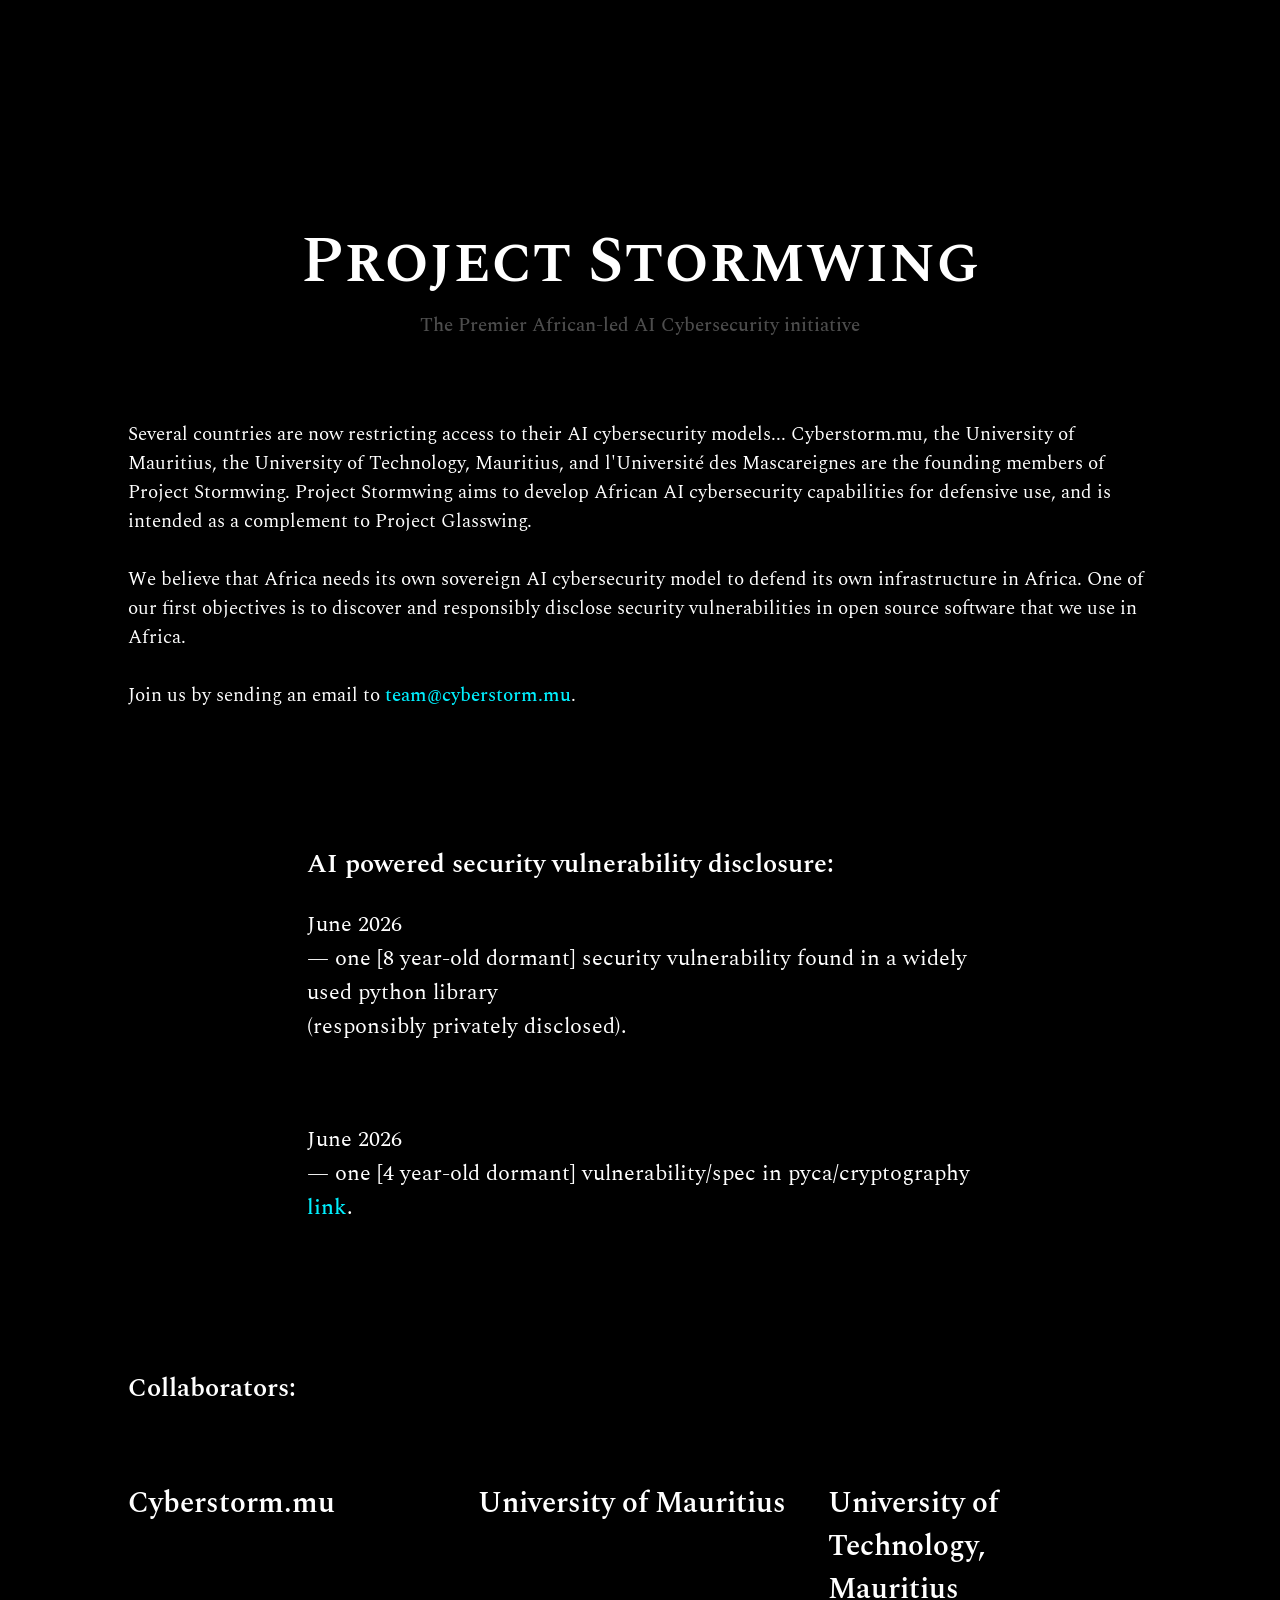
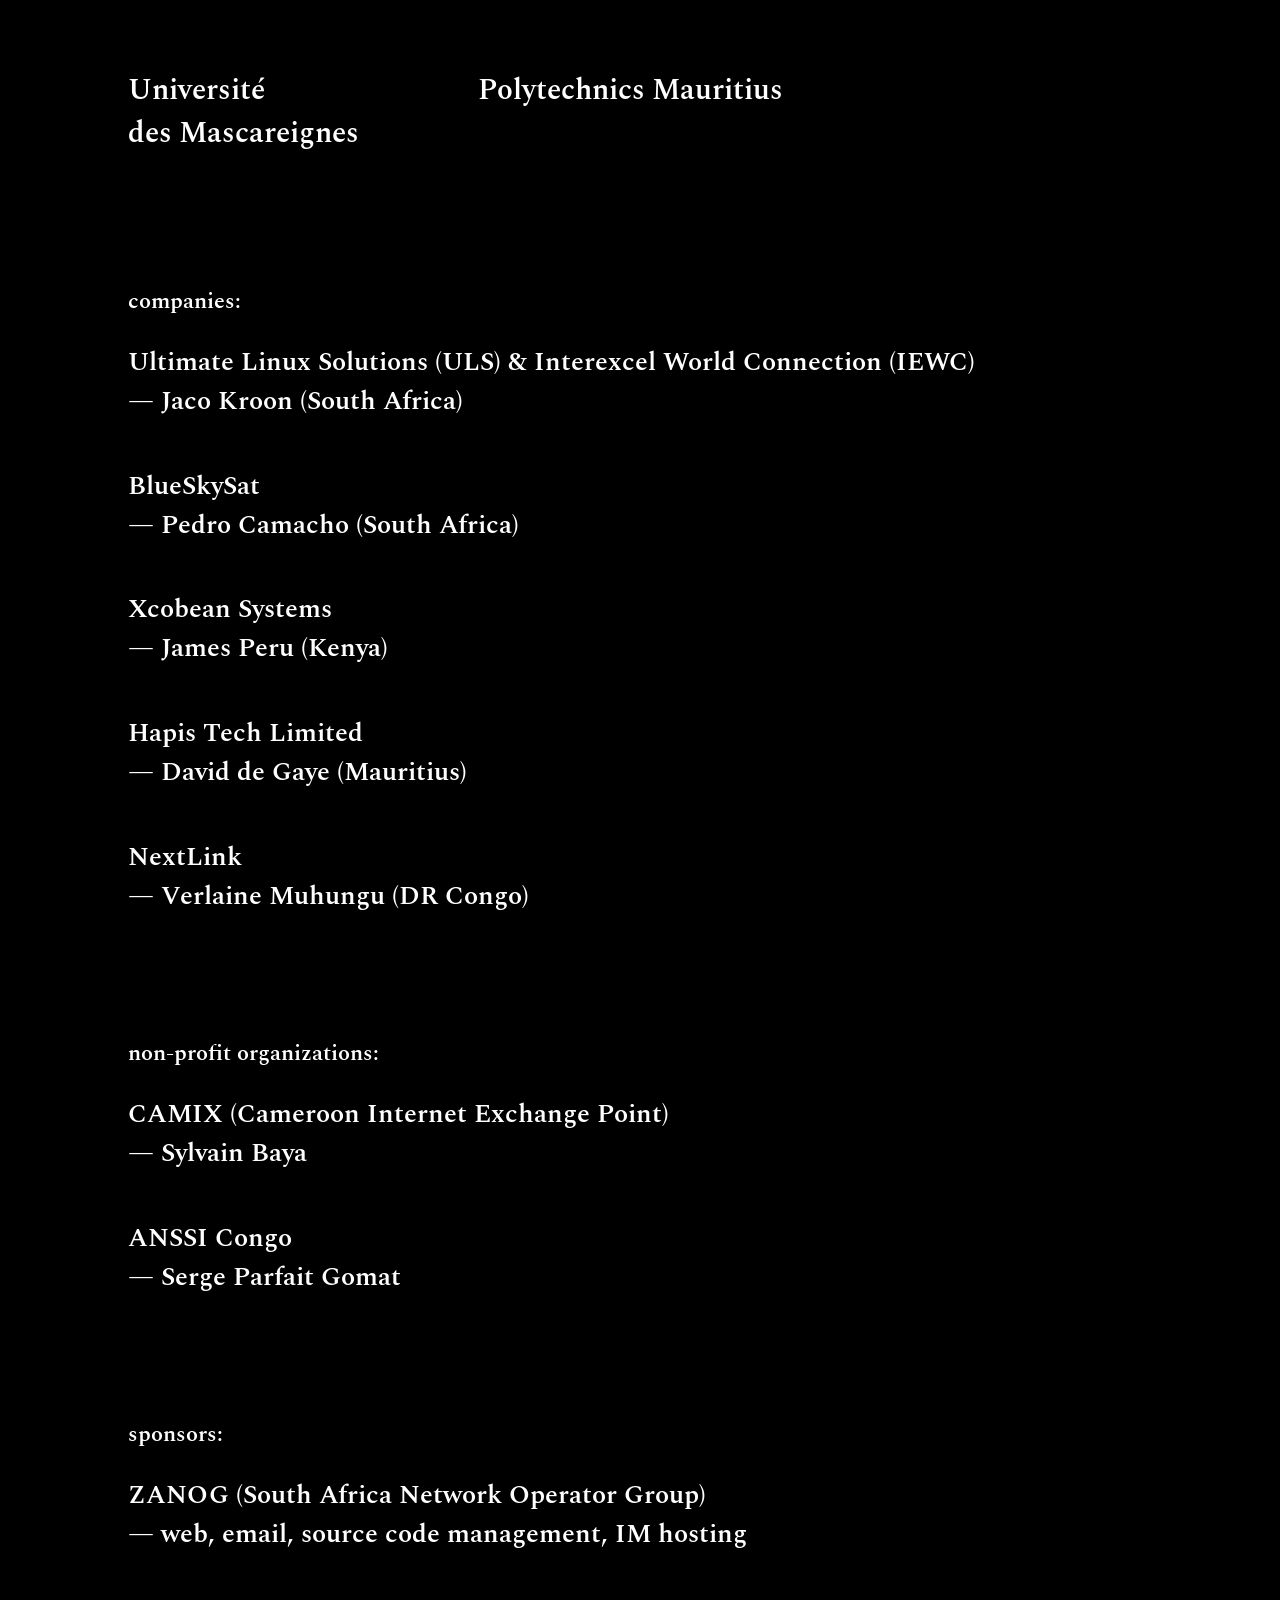
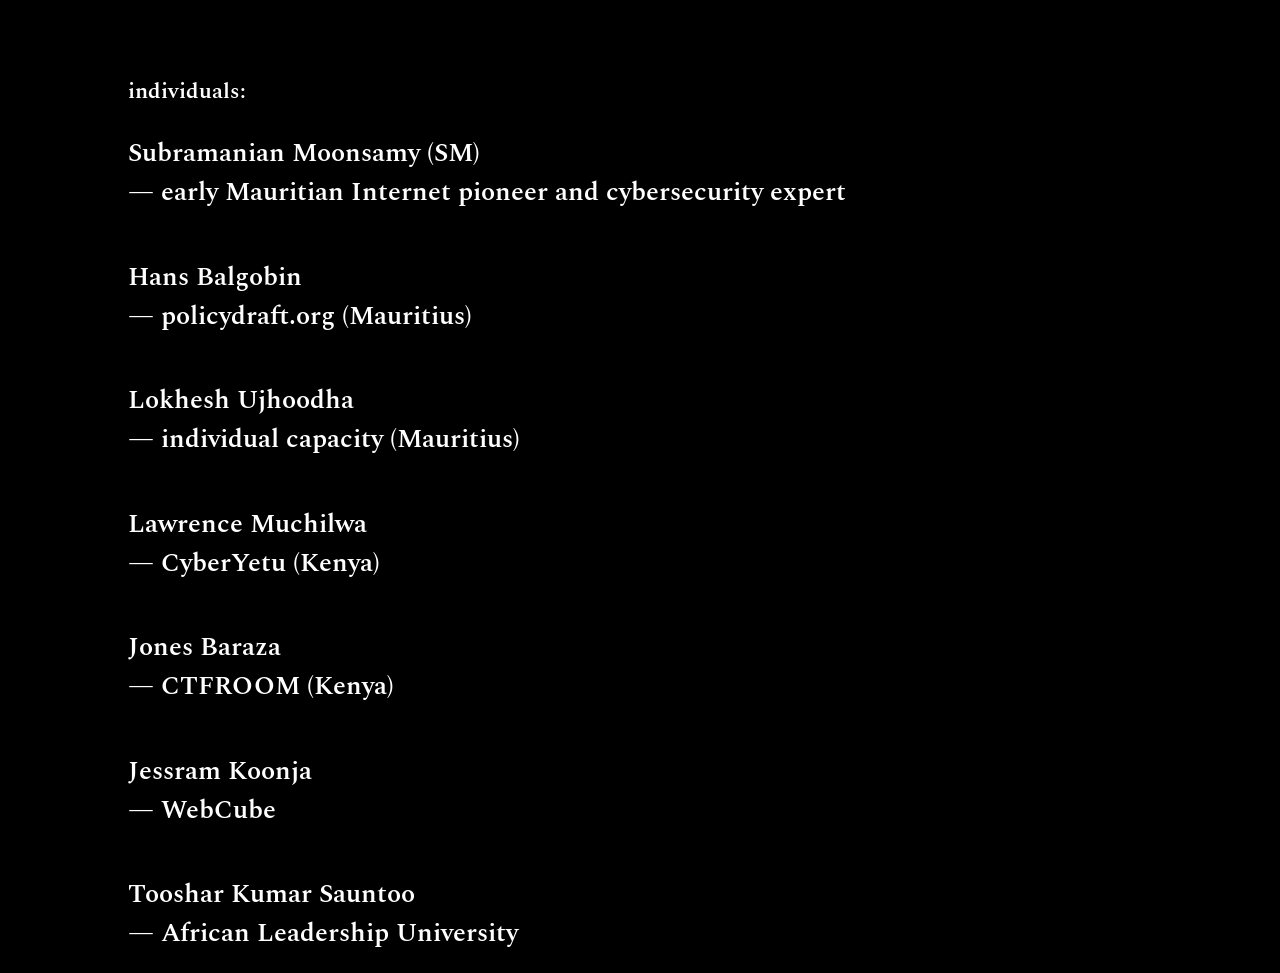
<file: index.html>
<!DOCTYPE html>
<html lang="en">

<head>
	
	<meta charset="UTF-8">
	<meta name="viewport" content="width=device-width, initial-scale=1.0">

	<title>Project Stormwing</title>
	<meta name="description" content="The premier African-led AI Cybersecurity initiaitive">

	<link rel="preconnect" href="https://fonts.googleapis.com">
	<link rel="preconnect" href="https://fonts.gstatic.com" crossorigin>
	<link href="https://fonts.googleapis.com/css2?family=Spectral:ital,wght@0,200;0,300;0,400;
				0,500;0,600;0,700;0,800;1,200;1,300;1,400;1,500;1,600;1,700;1,800&display=swap" 
				rel="stylesheet">

	<link rel="stylesheet" href="main.css">
	<link rel="icon" type= "image/png" href="icon.png">

	<meta property="og:title" content="Project Stormwing"/>
	<meta property="og:description" content="The premier African-led AI Cybersecurity initiative"/>
	<meta property="og:image" content="https://projectstormwing.mu/cyberstorm-mu.png"/> <!-- link to image-->
	<meta property="og:url" content="https://projectstormwing.mu"/> <!-- link to website-->
	<meta name="twitter:card" content="summary_large_image"/> <!-- it's twitter, dont worry what it means-->

</head>


<body>

	<main class="bonnie-tyler">

		<section>
			
			<h1 class="title">Project Stormwing</h1>

			<p class="subtitle">The Premier African-led AI Cybersecurity initiative</p>

		</section>
		<section>
			
			<p class="para">Several countries are now restricting access to their AI 
			cybersecurity models... Cyberstorm.mu, the University of Mauritius, the University 
			of Technology, Mauritius, and l'Université des Mascareignes are the founding members 
			of Project Stormwing. Project Stormwing aims to develop African AI cybersecurity 
			capabilities for defensive use, and is intended as a complement to Project
			Glasswing. 
			<br><br>
			We believe that Africa needs its own sovereign AI cybersecurity model to 
			defend its own infrastructure in Africa. One of our first objectives is to discover
			and responsibly disclose security vulnerabilities in open source software that we use
			in Africa.
			<br><br>Join us by sending an email to 
			<a class="link" href="mailto: team@cyberstorm.mu">team@cyberstorm.mu</a>.</p>
		</section>
		<section class="disclosure">
			<br>
			<h2>AI powered security vulnerability disclosure:</h2>

			<p>June 2026<br>
			&mdash; one [8 year-old dormant] security vulnerability found in a widely used 
			python library<br>
			(responsibly privately disclosed).</p>
			<br>
			<p>June 2026<br>
			&mdash; one [4 year-old dormant] vulnerability/spec in pyca/cryptography
			<br>
			<a class="link" href="https://github.com/pyca/cryptography/commit/
			f78a52a426bcde87f009ae6f5f3095faf04a9fa7">link</a>.</p>
			<br><br><br>
		</section>
		<section>

			<h2>Collaborators:</h2><br>

			<div class="list-box0">

				<p class="cyberstorm">Cyberstorm.mu</p>
				<p>University of Mauritius</p>
				<p>University of Technology,<br>Mauritius</p>
				<p>Université <br>des Mascareignes</p>
				<p>Polytechnics Mauritius</p>

			</div>

			<div class="list-boxmobile">

				<p class="cyberstorm">Cyberstorm.mu</p>
				<p>University of Mauritius</p>
				<p>University of Technology,<br>Mauritius</p>
				<p>Université <br>des Mascareignes</p>
				<p>Polytechnics Mauritius</p>

			</div>
		</section>
		<section>

			<h3>companies:</h3>

			<div class="list-box1">

				<p>Ultimate Linux Solutions (ULS) & Interexcel World Connection (IEWC)
				<br>&mdash; Jaco Kroon (South Africa)</p>
				<p>BlueSkySat
				<br>&mdash; Pedro Camacho (South Africa)</p>
				<p>Xcobean Systems
				<br>&mdash; James Peru (Kenya)</p>
				<p>Hapis Tech Limited
				<br>&mdash; David de Gaye (Mauritius)</p>
				<p>NextLink
				<br>&mdash; Verlaine Muhungu (DR Congo)</p>

			</div>
		</section>
		<section>

			<h3>non-profit organizations:</h3>

			<div class="list-box1">

				<p>CAMIX (Cameroon Internet Exchange Point)
				<br>&mdash; Sylvain Baya</p>
				<p>ANSSI Congo
				<br>&mdash; Serge Parfait Gomat</p>

			</div>
		</section>
		<section>

			<h3>sponsors:</h3>

			<div class="list-box1">

				<p>ZANOG (South Africa Network Operator Group)
				<br>&mdash; web, email, source code management, IM hosting</p>

			</div>
		</section>
		<section>

			<h3>individuals:</h3>

			<div class="list-box1">

				<p>Subramanian Moonsamy (SM)
				<br>&mdash; early Mauritian Internet pioneer and cybersecurity expert</p>
				<p>Hans Balgobin
				<br>&mdash; policydraft.org (Mauritius)</p>
				<p>Lokhesh Ujhoodha
				<br>&mdash; individual capacity (Mauritius)</p>
				<p>Lawrence Muchilwa
				<br>&mdash; CyberYetu (Kenya)</p>
				<p>Jones Baraza
				<br>&mdash; CTFROOM (Kenya)</p>
				<p>Jessram Koonja
				<br>&mdash; WebCube</p>
				<p>Tooshar Kumar Sauntoo
				<br>&mdash; African Leadership University</p>
			</div>
		</section>
	</main>
</body>
</file>
<file: main.css>
body {
	background-color: black;
	color: white;
	max-width: 80%;
	margin: 160px auto;
	height: 100vh;
	display: flex;
	justify-content: center;
	/*align-items: center;*/
}

	.bonnie-tyler {
		font-family: "Spectral", serif;	
	}

		/*-- TITLE CARD --*/
			.title {
				font-size: 4rem;
				font-weight: 600;
				font-variant: small-caps;
				text-align: center;
				margin-bottom: 0;
			}
		
			
			.subtitle {
				font-size: 1.2rem;
				font-weight: 500;
				text-align: center;
				opacity: 0.3;
				margin-top: 0;
			}


		/*-- INTRO --*/
			.para {
				font-size: 1.2rem;
				font-weight: 400;
				margin: 80px auto;
			}


		/*-- DISCLOSURE --*/
			.disclosure {
				max-width: 65%;
				margin: 0 auto;
				font-size: 1.4rem;
				font-weight: 400;
			}


		/*-- COLLABORATORS--*/
			h2 {
				font-size: 1.6rem;
				font-weight: 600;
			}

			h3 {
				font-size: 1.4rem;
				font-weight: 600;
				margin-top: 100px;
			}


			.list-box0 {
				/*display: flex;
				justify-content: center;
				flex-wrap: wrap;
				gap: 1.5rem 3rem;
				max-width: 100%;*/
				font-size: 1.8rem;
				font-weight: 600;
				display: grid;
				grid-template-columns: 1fr 1fr 1fr;
				gap: 0rem 1.6rem;
				max-width: 100%;
			}

			.list-boxmobile {
				display: none;
			}


				/*.cyberstorm {
					text-align: center;
				}*/


			.list-box1 p {
				font-size: 1.6rem;
				font-weight: 600;
				padding-bottom: 20px;
			}



		.link {
			font-weight: 500;
			color: #00f0ff;
			text-decoration: none;
			transition: color 0.4s ease, text-shadow 0.4s ease;
		}

		.link:hover {
			color: #ffffff;
			text-shadow: 0 0 12px rgba(0, 240, 255, 0.8),
						 0 0 25px rgba(0, 240, 255, 0.4);
			
		}



@media (max-width: 1024px) {
	
	body {
		max-width: 90%;
		margin: 160px auto;
	}
	

		.title {
			font-size: 3rem;
			line-height: 1.0;
		}

		.subtitle {
			font-size: 1.0rem;
			line-height: 1.0;
		}


	.para {
		margin: auto 20px;
	}


	.disclosurem {
		max-width: 80%;
	}

	h2 {
		margin: 40px 20px 20px 20px;
	}


	h3 {
		font-size: 1.4rem;
		margin: 100px 20px 20px 20px;
	}


	.list-box0 {
		/*display: flex;
		justify-content: center;
		flex-wrap: wrap;
		gap: 1.5rem 3rem;
		max-width: 100%;*/
		margin: auto 20px;
		grid-template-columns: 1fr 1fr;
		gap: 0rem 2rem;
	}


	.list-box1 p {
		margin: auto 20px;
	}

}
		



@media (max-width: 512px) {
	
	body {
		margin: 20px;
		margin-top: 160px;
	}
	

		.title {
			font-size: 3rem;
			line-height: 1.0;
		}

		.subtitle {
			font-size: 1.0rem;
			line-height: 1.0;
		}


	.para {
		margin: auto;
	}


	.disclosure {
		max-width: 100%;
		font-size: 1.2rem;
	}

	h2 {
		font-size: 1.4rem;
		margin-left: 0;
	}


	h3 {
		font-size: 1.2rem;
		margin-top: 50px;
		margin-left: 0;
		margin: 50px 0 0 0;
	}


	.list-box0 {
		font-size: 1.2rem;
		display: none;
		margin-left: 0;
		padding-top: 0;
	}

	.list-boxmobile {
		display: block;
		font-size: 1.2rem;
		font-weight: 600;
		padding: 0;
	}


	.list-box1 p {
		font-size: 1.2rem;
		margin-left: 0;
	}	
}
</file>
